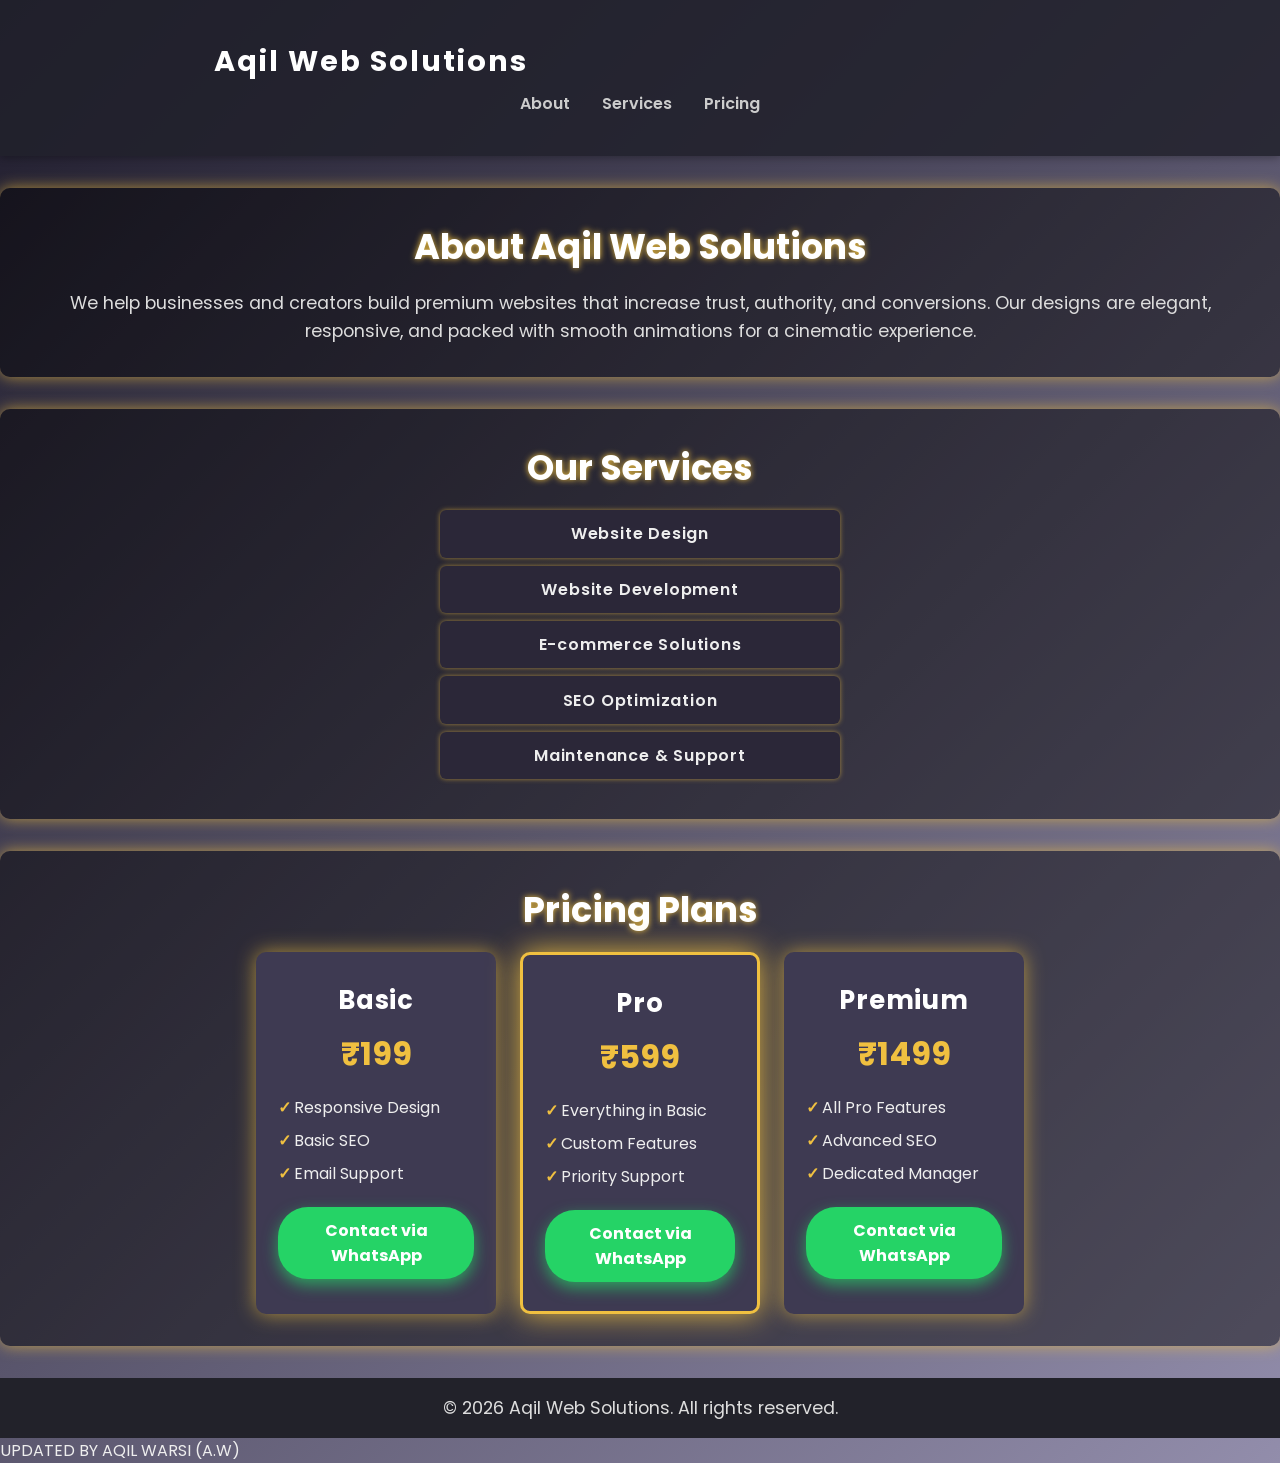
<file: index.html>
<!DOCTYPE html>
<html lang="en">
<head>
  <meta charset="UTF-8" />
  <meta name="viewport" content="width=device-width, initial-scale=1" />
  <title>Aqil Web Solutions</title>
  <link rel="stylesheet" href="style.css" />
  <link href="https://fonts.googleapis.com/css2?family=Poppins:wght@400;600&display=swap" rel="stylesheet" />
</head>
<body>

<header>
  <div class="container">
    <h1 class="logo">Aqil Web Solutions</h1>
    <nav>
      <ul class="nav-links">
        <li><a href="#about">About</a></li>
        <li><a href="#services">Services</a></li>
        <li><a href="#pricing">Pricing</a></li>
      </ul>
    </nav>
  </div>
</header>

<main>
  <section id="about" class="fade-in-section">
    <h2>About Aqil Web Solutions</h2>
    <p>
      We help businesses and creators build premium websites that increase trust, authority, and conversions.
      Our designs are elegant, responsive, and packed with smooth animations for a cinematic experience.
    </p>
  </section>

  <section id="services" class="fade-in-section">
    <h2>Our Services</h2>
    <ul class="services-list">
      <li>Website Design</li>
      <li>Website Development</li>
      <li>E-commerce Solutions</li>
      <li>SEO Optimization</li>
      <li>Maintenance & Support</li>
    </ul>
  </section>

  <section id="pricing" class="fade-in-section">
    <h2>Pricing Plans</h2>
    <div class="pricing-cards">
      <div class="card">
        <h3>Basic</h3>
        <p class="price">₹199</p>
        <ul>
          <li>Responsive Design</li>
          <li>Basic SEO</li>
          <li>Email Support</li>
        </ul>
        <a href="https://wa.me/917302902332?text=Hi%20Aqil%20Web%20Solutions,%20I%20am%20interested%20in%20the%20Basic%20Plan." class="btn-whatsapp" target="_blank" rel="noopener">Contact via WhatsApp</a>
      </div>
      <div class="card popular">
        <h3>Pro</h3>
        <p class="price">₹599</p>
        <ul>
          <li>Everything in Basic</li>
          <li>Custom Features</li>
          <li>Priority Support</li>
        </ul>
        <a href="https://wa.me/917302902332?text=Hi%20Aqil%20Web%20Solutions,%20I%20am%20interested%20in%20the%20Pro%20Plan." class="btn-whatsapp" target="_blank" rel="noopener">Contact via WhatsApp</a>
      </div>
      <div class="card">
        <h3>Premium</h3>
        <p class="price">₹1499</p>
        <ul>
          <li>All Pro Features</li>
          <li>Advanced SEO</li>
          <li>Dedicated Manager</li>
        </ul>
        <a href="https://wa.me/917302902332?text=Hi%20Aqil%20Web%20Solutions,%20I%20am%20interested%20in%20the%20Premium%20Plan." class="btn-whatsapp" target="_blank" rel="noopener">Contact via WhatsApp</a>
      </div>
    </div>
  </section>
</main>

<footer>
  <p>© 2026 Aqil Web Solutions. All rights reserved.</p>
</footer>

<script>
const faders = document.querySelectorAll('.fade-in-section');
const appearOptions = { threshold: 0, rootMargin: "0px 0px -100px 0px" };

const appearOnScroll = new IntersectionObserver(function(entries, appearOnScroll) {
  entries.forEach(entry => {
    if(!entry.isIntersecting) {
      return;
    } else {
      entry.target.classList.add('appear');
      appearOnScroll.unobserve(entry.target);
    }
  });
}, appearOptions);

faders.forEach(fader => {
  appearOnScroll.observe(fader);
});
</script>

</body>
</html>
   UPDATED BY AQIL WARSI (A.W)
</file>
<file: style.css>
/* Reset & font */
* {
  margin: 0; padding: 0; box-sizing: border-box;
  font-family: 'Poppins', sans-serif;
  scroll-behavior: smooth;
  color: #eee;
}

body {
  background: linear-gradient(135deg, #1f1c2c, #928dab);
  min-height: 100vh;
  display: flex;
  flex-direction: column;
  justify-content: space-between;
}

.container {
  max-width: 900px;
  margin: 0 auto;
  padding: 1.5rem;
}

header {
  background-color: rgba(34, 34, 44, 0.85);
  padding: 1rem 0;
  box-shadow: 0 2px 8px rgba(0,0,0,0.3);
  position: sticky;
  top: 0;
  z-index: 10;
}

.logo {
  font-weight: 700;
  font-size: 1.8rem;
  color: #fff;
  letter-spacing: 2px;
}

nav ul {
  list-style: none;
  display: flex;
  justify-content: center;
  gap: 2rem;
  margin-top: 0.5rem;
}

nav a {
  text-decoration: none;
  color: #ccc;
  font-weight: 600;
  transition: color 0.3s ease;
}

nav a:hover {
  color: #f0c040;
}

h2 {
  font-size: 2.2rem;
  margin-bottom: 1rem;
  text-align: center;
  color: #fff;
  text-shadow: 0 0 6px #f0c040;
}

section {
  background: rgba(0, 0, 0, 0.45);
  margin: 2rem 0;
  padding: 2rem;
  border-radius: 10px;
  box-shadow: 0 0 15px #f0c040aa;
}

p {
  font-size: 1.1rem;
  line-height: 1.6;
  color: #ddd;
  text-align: center;
}

.services-list {
  list-style: none;
  max-width: 400px;
  margin: 0 auto;
  padding: 0;
}

.services-list li {
  background: #2b2738;
  margin: 0.5rem 0;
  padding: 0.7rem 1rem;
  border-radius: 6px;
  text-align: center;
  font-weight: 600;
  letter-spacing: 0.05rem;
  box-shadow: 0 0 5px #f0c04099;
  transition: background 0.3s ease;
}

.services-list li:hover {
  background: #f0c040;
  color: #1b1a20;
}

.pricing-cards {
  display: flex;
  justify-content: center;
  gap: 1.5rem;
  flex-wrap: wrap;
}

.card {
  background: #3e3a52;
  border-radius: 10px;
  padding: 1.8rem 1.4rem;
  width: 240px;
  text-align: center;
  box-shadow: 0 0 20px #f0c040aa;
  transition: transform 0.3s ease, box-shadow 0.3s ease;
}

.card:hover {
  transform: translateY(-10px);
  box-shadow: 0 15px 30px #f0c040cc;
}

.card.popular {
  border: 3px solid #f0c040;
  box-shadow: 0 0 30px #f0c040ee;
}

.card h3 {
  font-size: 1.6rem;
  margin-bottom: 0.5rem;
  color: #fff;
  letter-spacing: 0.05rem;
}

.price {
  font-size: 2rem;
  font-weight: 700;
  color: #f0c040;
  margin-bottom: 1rem;
}

.card ul {
  list-style: none;
  padding-left: 0;
  margin-bottom: 1.3rem;
  color: #eee;
  text-align: left;
}

.card ul li {
  margin: 0.5rem 0;
  padding-left: 1rem;
  position: relative;
}

.card ul li::before {
  content: "✓";
  color: #f0c040;
  position: absolute;
  left: 0;
  font-weight: bold;
}

.btn-whatsapp {
  display: inline-block;
  background: #25d366;
  color: #fff;
  font-weight: 700;
  padding: 0.7rem 1.4rem;
  border-radius: 30px;
  text-decoration: none;
  box-shadow: 0 6px 15px #25d366aa;
  transition: background 0.3s ease, box-shadow 0.3s ease;
}

.btn-whatsapp:hover {
  background: #128c4a;
  box-shadow: 0 8px 20px #128c4aaa;
}

footer {
  background: #22222a;
  text-align: center;
  padding: 1rem;
  color: #888;
  font-size: 0.9rem;
}

.fade-in-section {
  opacity: 0;
  transform: translateY(40px);
  transition: opacity 0.6s ease-out, transform 0.6s ease-out;
}

.fade-in-section.appear {
  opacity: 1;
  transform: translateY(0);
}
</file>
